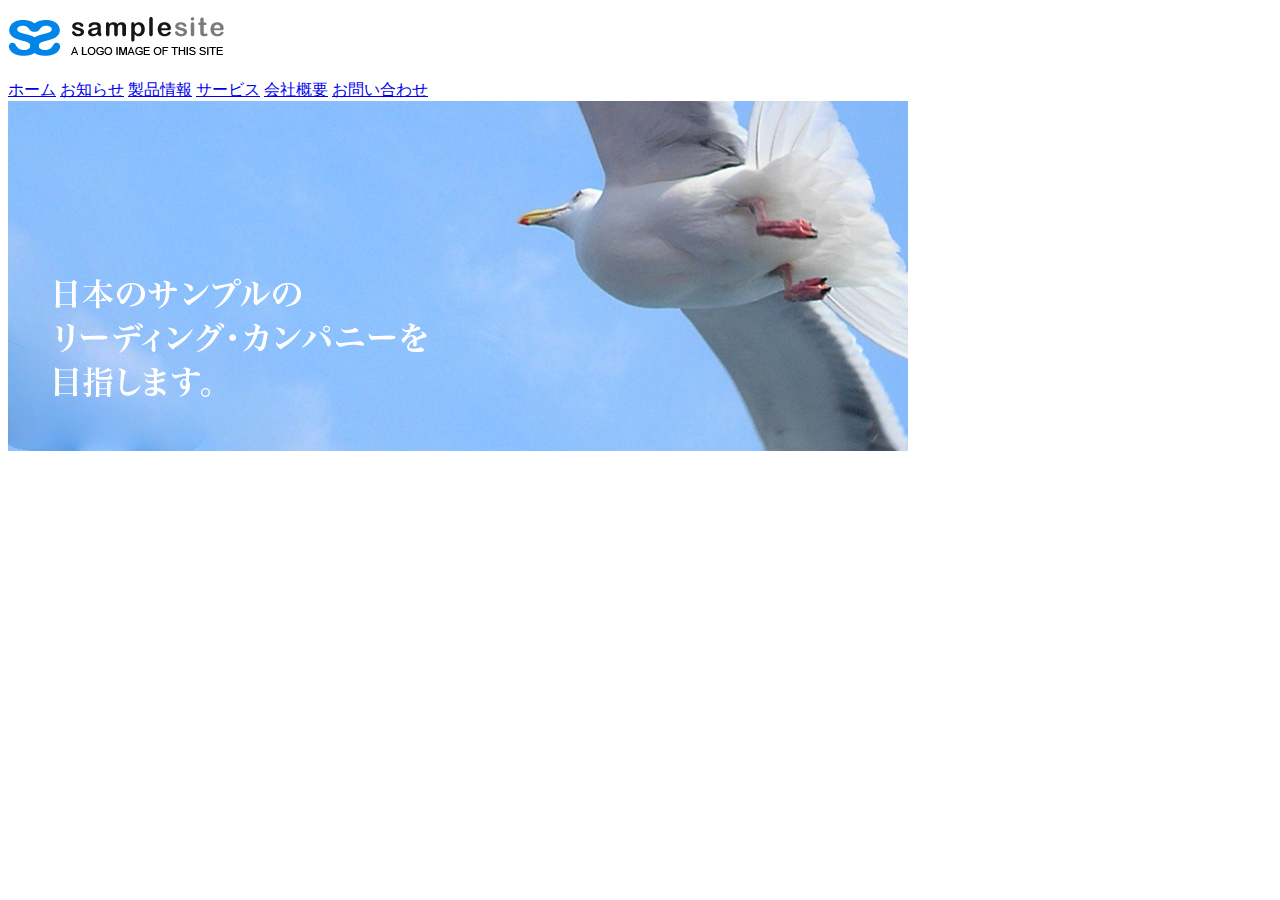
<file: HTML復習/index.html>
<!DOCTYPE html>
<html lang="ja">
<head>
<meta charset="UTF-8">
    <title>サンプルサイト</title></head>
        <p><img src="images/logo.png" alt="ロゴ"></p>
            <a href="index.html">ホーム</a>
            <a href="index.html">お知らせ</a>
            <a href="index.html">製品情報</a>
            <a href="index.html">サービス</a>
            <a href="index.html">会社概要</a>
            <a href="index.html">お問い合わせ</a>
            <img src="images/mainvisual.jpg" alt="メインビジュアル">
        <body>
        </body>
</html>
</file>
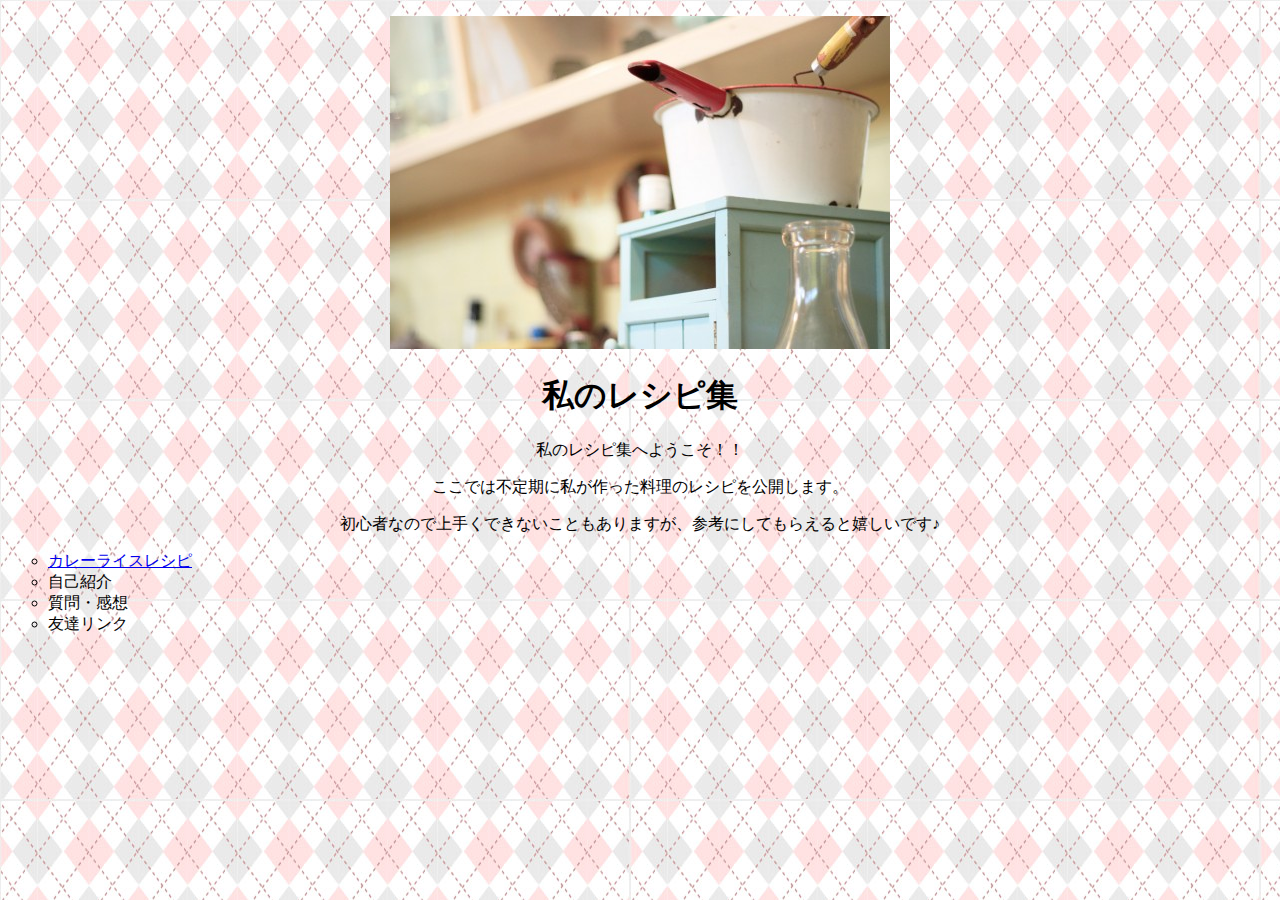
<file: カレー/index.html>
<!DOCTYPE html>
<html lang="ja">
<head>
    <meta charset="UTF-8">
    <link rel="stylesheet" href="recipe.css">
    <title>私のレシピ集</title>
</head>
    <body class="bg_test_1">
        <div class="mannaka">
            <p><img src="images/kitchen.jpg" alt="キッチン"></p>
            <h1>私のレシピ集</h1>
            <p> 私のレシピ集へようこそ！！</p>
            <p>ここでは不定期に私が作った料理のレシピを公開します。</p> 
            <P>初心者なので上手くできないこともありますが、参考にしてもらえると嬉しいです♪</p>
        </div>
    </body>
    <ul>
        <li><a href="curry.html">カレーライスレシピ</a></li>
        <li>自己紹介</li>
        <li>質問・感想</li>
        <li>友達リンク</li>
</html>
</file>
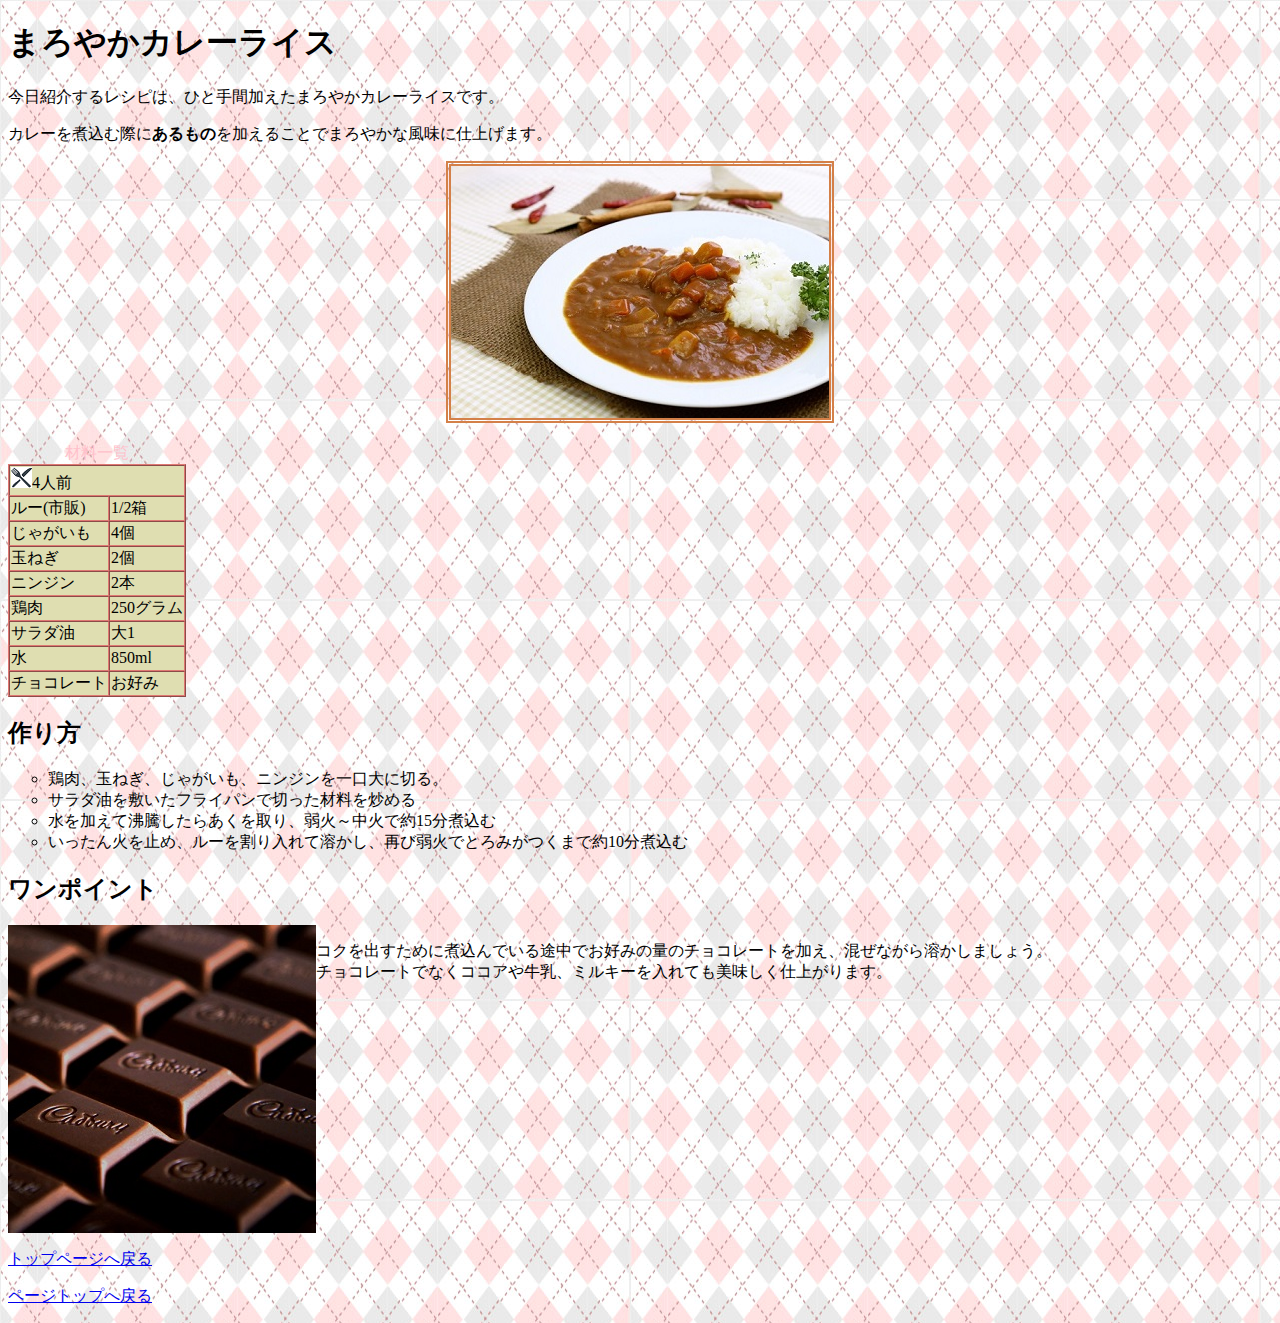
<file: カレー/curry.html>
<!DOCTYPE html>
<html lang="ja">
<head>
    <link rel="stylesheet" href="recipe.css">
    <meta charset="UTF-8">
    <title>私のレシピ集</title>
</head>

<div id="header"></div>
        <h1>まろやかカレーライス</h1>

    <body class="bg_test_1">

            <p> 今日紹介するレシピは、ひと手間加えたまろやかカレーライスです。</p>
            <p><div class="koyume">カレーを煮込む際に<span>あるもの</span>を加えることでまろやかな風味に仕上げます。</div></p> 
            <div class="mid">
            <p><img src="images/curry.jpg" alt="カカレー"></p>
            </div>

    </body>
    <table>
        <table border="1" cellspacing="0" class="zenbu">
            <caption class="pink">材料一覧</caption>
        <td colspan="2"><img src="images/forkknife.png" alt="フォークとナイフ">4人前</td>
        <tr>
        <td>ルー(市販)</td><td>1/2箱</td>
        </tr>
        <td>じゃがいも</td><td>4個</td>
        <tr>
        <td>玉ねぎ</td><td>2個</td>
        </tr>
        <td>ニンジン</td><td>2本</td>
        <tr>
        <td>鶏肉</td><td>250グラム</td>
        </tr>
        <td>サラダ油</td><td>大1</td>
        <tr>
        <td>水</td><td>850ml</td>
        </tr>
        <td>チョコレート</td><td>お好み</td>
    </table>

    <h2>作り方</h2>
    <ol>
        <li>鶏肉、玉ねぎ、じゃがいも、ニンジンを一口大に切る。</li>
        <li>サラダ油を敷いたフライパンで切った材料を炒める</li>
        <li>水を加えて沸騰したらあくを取り、弱火～中火で約15分煮込む</li>
        <li>いったん火を止め、ルーを割り入れて溶かし、再び弱火でとろみがつくまで約10分煮込む</li>
    </ol>
    <h2>ワンポイント</h2>
            <body>
            <div class="box">
            <img src="images/chocolate.jpg" alt="チョコレート">
            <p>コクを出すために煮込んでいる途中でお好みの量のチョコレートを加え、混ぜながら溶かしましょう。<br>
            チョコレートでなくココアや牛乳、ミルキーを入れても美味しく仕上がります。</p>
            </div>
            <p><a href="index.html">トップページへ戻る</a></p>
            <p><a href="#header">ページトップへ戻る</a></p>
</body>
</html>
</file>
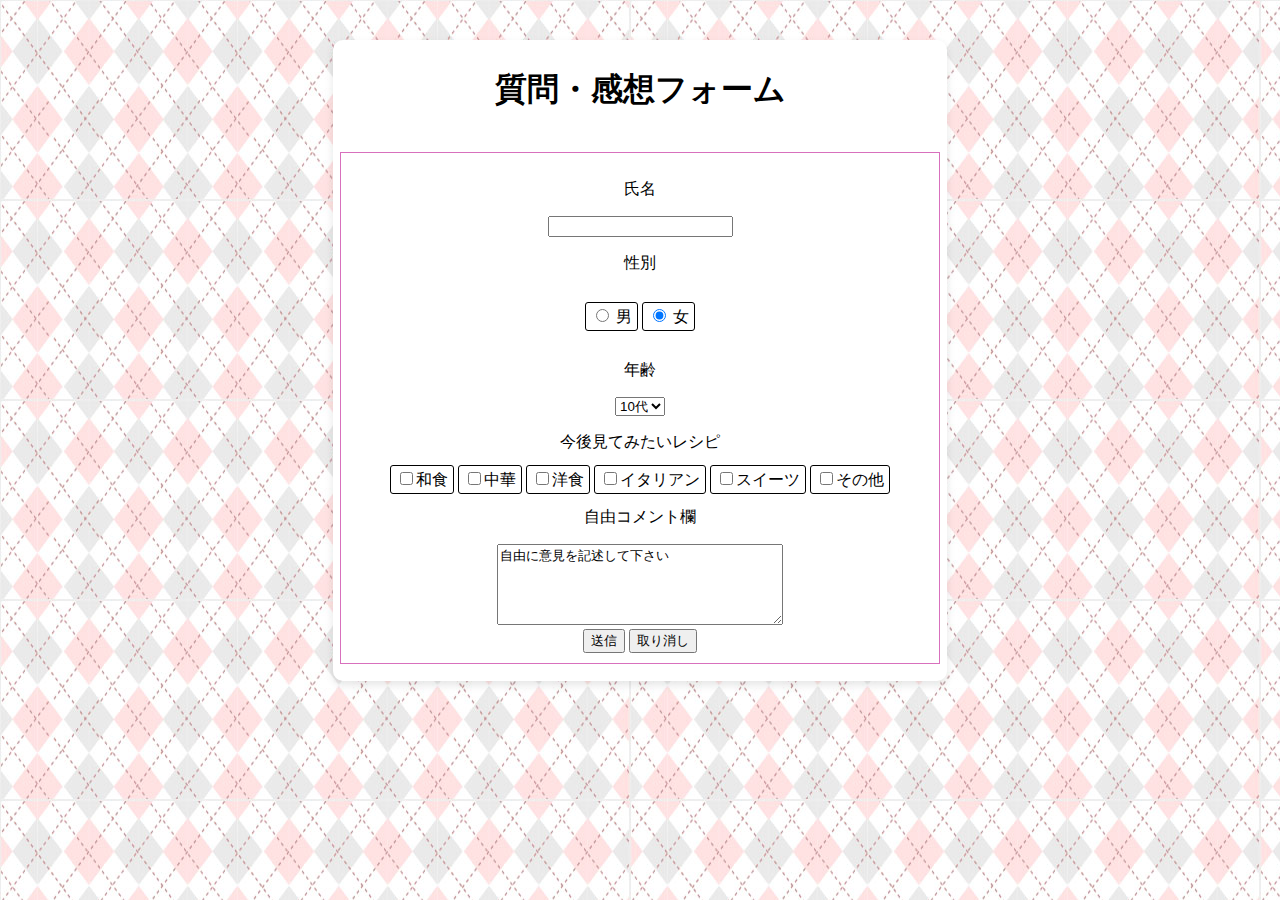
<file: 入力フォーム/form.html>
<!DOCTYPE html>
<html lang="ja">
<head>
    <meta charset="UTF-8">
    <link rel="stylesheet" href="formin.css">
    <title>質問・感想フォーム</title>
</head>
    <body class="bg_test_1">
        <div class="wakusenn">
        <div class="mannaka">
            <h1>質問・感想フォーム</h1><br>
            <div style="padding: 10px; margin-bottom: 10px; border: 1px solid #d870bd;">
            <P>氏名</P>
            <p><input type="text"name="text"/></p>
            <p>性別</P>
            <div class="yoko">
            <p>
                <label class="a"><input type="radio" name="gender" value="男"> 男</label>
                <label class="a"><input type="radio" name="gender" value="女" checked > 女</label>
            </p>
        </div>
            <p>年齢</p>
        <label for="年齢"></label>
            <select name="年齢" id="年齢">
              <option value="">10代</option>
              <option value="">20代</option>
              <option value="">30代</option>
              <option value="">40代</option>
              <option value="">50代</option>
              <option value="">60代</option>
              <option value="">70代</option>
            </select>
        <p>今後見てみたいレシピ</p>
            <label class="a"><input type="checkbox" name="food" value="1">和食</label>
            <label class="a"><input type="checkbox" name="food" value="2">中華</label>
            <label class="a"><input type="checkbox" name="food" value="3">洋食</label>
            <label class="a"><input type="checkbox" name="food" value="4">イタリアン</label>
            <label class="a"><input type="checkbox" name="food" value="5">スイーツ</label>
            <label class="a"><input type="checkbox" name="food" value="6">その他</label>

            <p>自由コメント欄</p>
            <label for="story"></label>
            <textarea id="story" name="story" rows="5" cols="33">自由に意見を記述して下さい</textarea>
            <br>
            <button>送信</button>
            <button>取り消し</button>
        </div>
        </div>
        </div>
    </body>
</html>
</file>
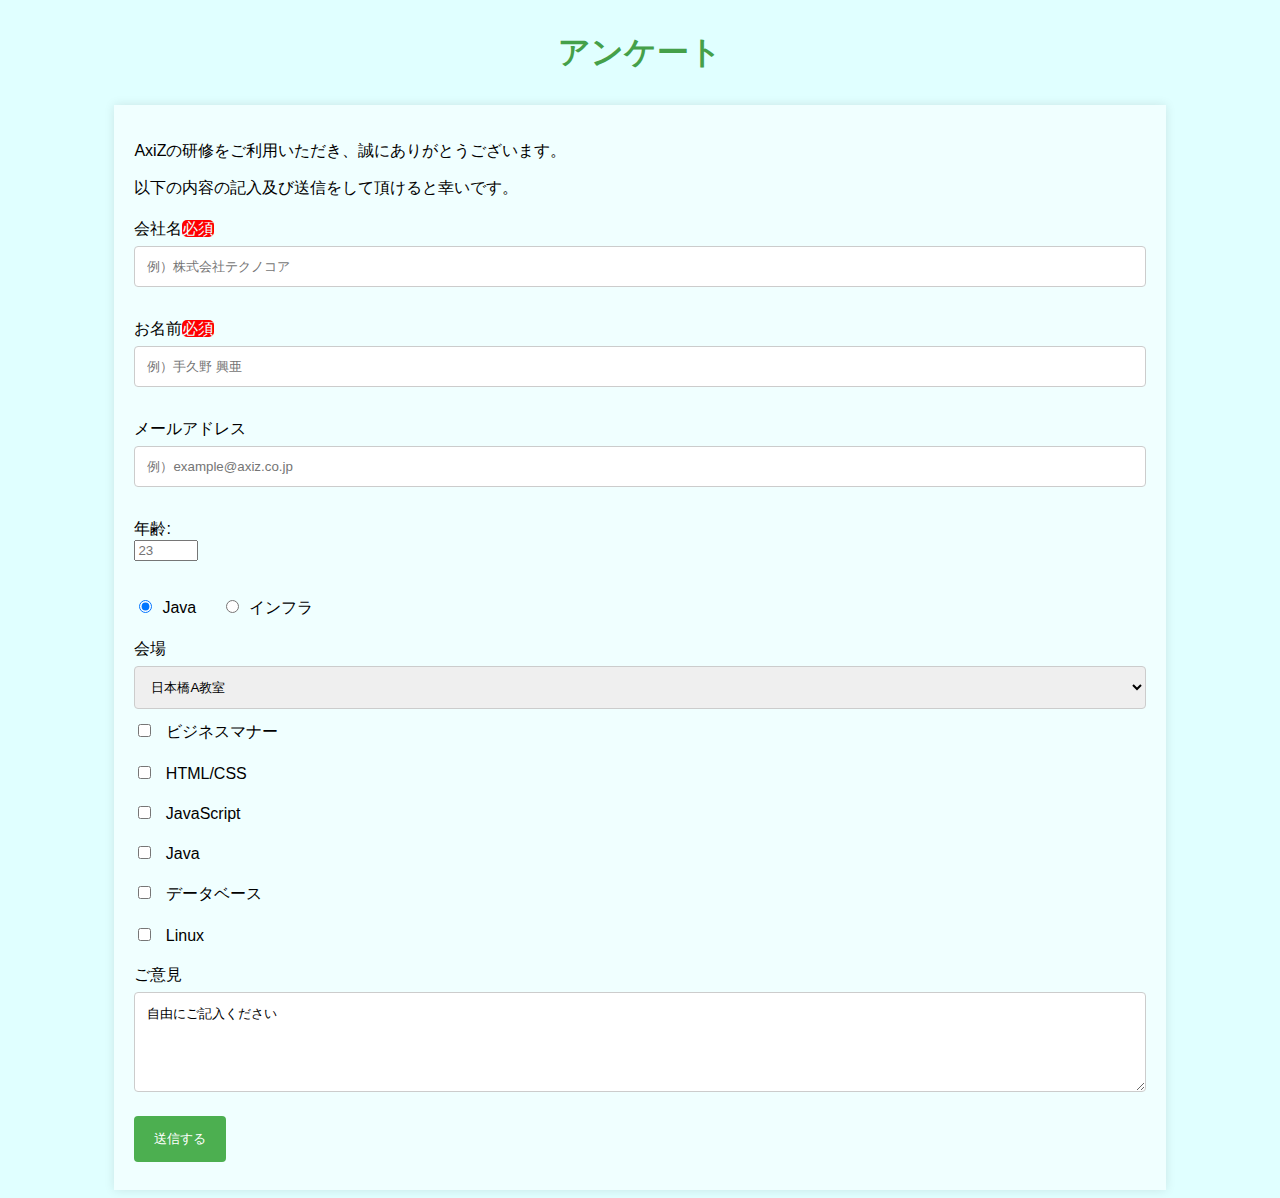
<file: 入力フォーム2/form2.html>
<!DOCTYPE html>
<html lang="ja">
<head>
<meta charset="UTF-8">
<title>アンケートフォーム</title>
<h1 style="text-align:center; color:#45a049; padding:10px; margin-bottom:20px;">アンケート</h1>
<style>
  body {
        font-family: Arial, sans-serif;
        background-color: #e0ffff;
  }
  .akairo {
      color:#f0ffff;
      background-color:red;
      border-radius:5px;
  }

  .container {
        width: 80%;
        margin: 0 auto;
        background-color: #f0ffff;
        padding: 20px;
        box-shadow: 0 0 10px rgba(0,0,0,0.1);
  }
  input[type=text], input[type=email], select, textarea {
        width: 100%;
        padding: 12px;
        margin: 6px 0 12px;
        display: inline-block;
        border: 1px solid #ccc;
        border-radius: 4px;
        box-sizing: border-box;
  }
  input[type=radio], input[type=checkbox] {
        margin-right: 10px;
  }
  label {
        display: block;
        margin-top: 20px;
  }
  .submit {
        background-color: #4CAF50;
        color: white;
        padding: 14px 20px;
        margin: 8px 0;
        border: none;
        border-radius: 4px;
        cursor: pointer;
  }
  .submit:hover {
        background-color: #45a049;
  }
</style>
</head>
<body>

<div class="container">
  <form action="/submit_form" method="post">
        <p>AxiZの研修をご利用いただき、誠にありがとうございます。</p>
        <p>以下の内容の記入及び送信をして頂けると幸いです。</p>
        <label for="社名">会社名<span class="akairo">必須</span></label>
        <input type="text" id="name" name="name" placeholder="例）株式会社テクノコア" required>
        <label for="name">お名前<span class="akairo">必須</span></label>
        <input type="text" id="name" name="name" placeholder="例）手久野 興亜" required>
        <label for="email">メールアドレス</label>
        <input type="email" id="email" name="email" placeholder="例）example@axiz.co.jp">
        <label for="age">年齢:</label>
        <input type="number" id="age" name="age" min="0" max="100" placeholder="23">  
      <p>
        <label class="a" style="display: inline-block; margin-right: 20px;">
        <input type="radio" name="gender" value="Java" checked>Java
        </label>
        <label class="a" style="display: inline-block;">
        <input type="radio" name="gender" value="インフラ" >インフラ
        </label>
        </p>
        
        <label for="1">会場</label>
        <select id="1" name="1">
        <option>日本橋A教室</option>

    <p>詳しく学びたい内容(複数回答可)</p>

    <label for="option1">
        <input type="checkbox" id="option1" name="interests" value="ビジネスマナー">
        ビジネスマナー
        </label>
        <label for="option2">
        <input type="checkbox" id="option2" name="interests" value="HTML/CSS">
        HTML/CSS
        </label>
        <label for="option3">
        <input type="checkbox" id="option3" name="interests" value="JavaScript">
        JavaScript
        </label>
        <label for="option4">
        <input type="checkbox" id="option4" name="interests" value="Java">
        Java
        </label>
        <label for="option5">
        <input type="checkbox" id="option5" name="interests" value="データベース">
        データベース
        </label>
        <label for="option6">
        <input type="checkbox" id="option6" name="interests" value="Linux">
        Linux
      </label>
        <label for="comments">ご意見</label>
        <textarea id="comments" name="comments" style="height:100px">自由にご記入ください</textarea>
        <input type="submit" value="送信する" class="submit">
</body>
</html>
</file>
<file: カレー/recipe.css>
.bg_test_1 {
    background-image: url("images/bg_Argyle.jpg"); /* 背景画像を追加するやつ */
}
.mannaka {
        text-align: center;
}
/* 真ん中にするやつ */
li{
list-style-type: circle;
}
/* 黒丸を変更するやつ */

.koyume span{
    font-weight: bold;
}
/* 文字を濃く */
.mid {
    text-align:center;
}
/* 画像を真ん中に */

.mid img{
    border:5px double #d48048;
}
/*画像に枠線をつける*/

.pink {
    color:pink;
}
/* 文字の色を変える*/

.zenbu {
    background-color: #dfdeb1;
    border-color: #e07873;
}
/* 図の背景と線の色変更*/

.box {
    display: flex;
}
</file>
<file: 入力フォーム/formin.css>
.bg_test_1 {
    background-image: url("images/bg_Argyle.jpg"); }
    /* 背景画像を追加するやつ */
.mannaka{
        text-align: center;}
    /* 文字を真ん中に配置する*/

.man{
    border:1px solid #000;
}

.lady{
    border:1px solid #000;
    }

.yoko{
    display:inline-block;
}

.a{
    border: 1px solid #000;
    border-radius: 3px;
    padding-left: 5px;
    padding-top: 5px;
    padding-right: 5px;
    padding-bottom: 5px;
}

.wakusenn{
    background: #fff;
    padding: 7px;
    border-radius: 10px;
    box-shadow: 0 4px 8px rgba(0, 0, 0, 0.1);
    width:    100%;
    max-width: 600px;
    margin: 40px auto;
}
</file>
